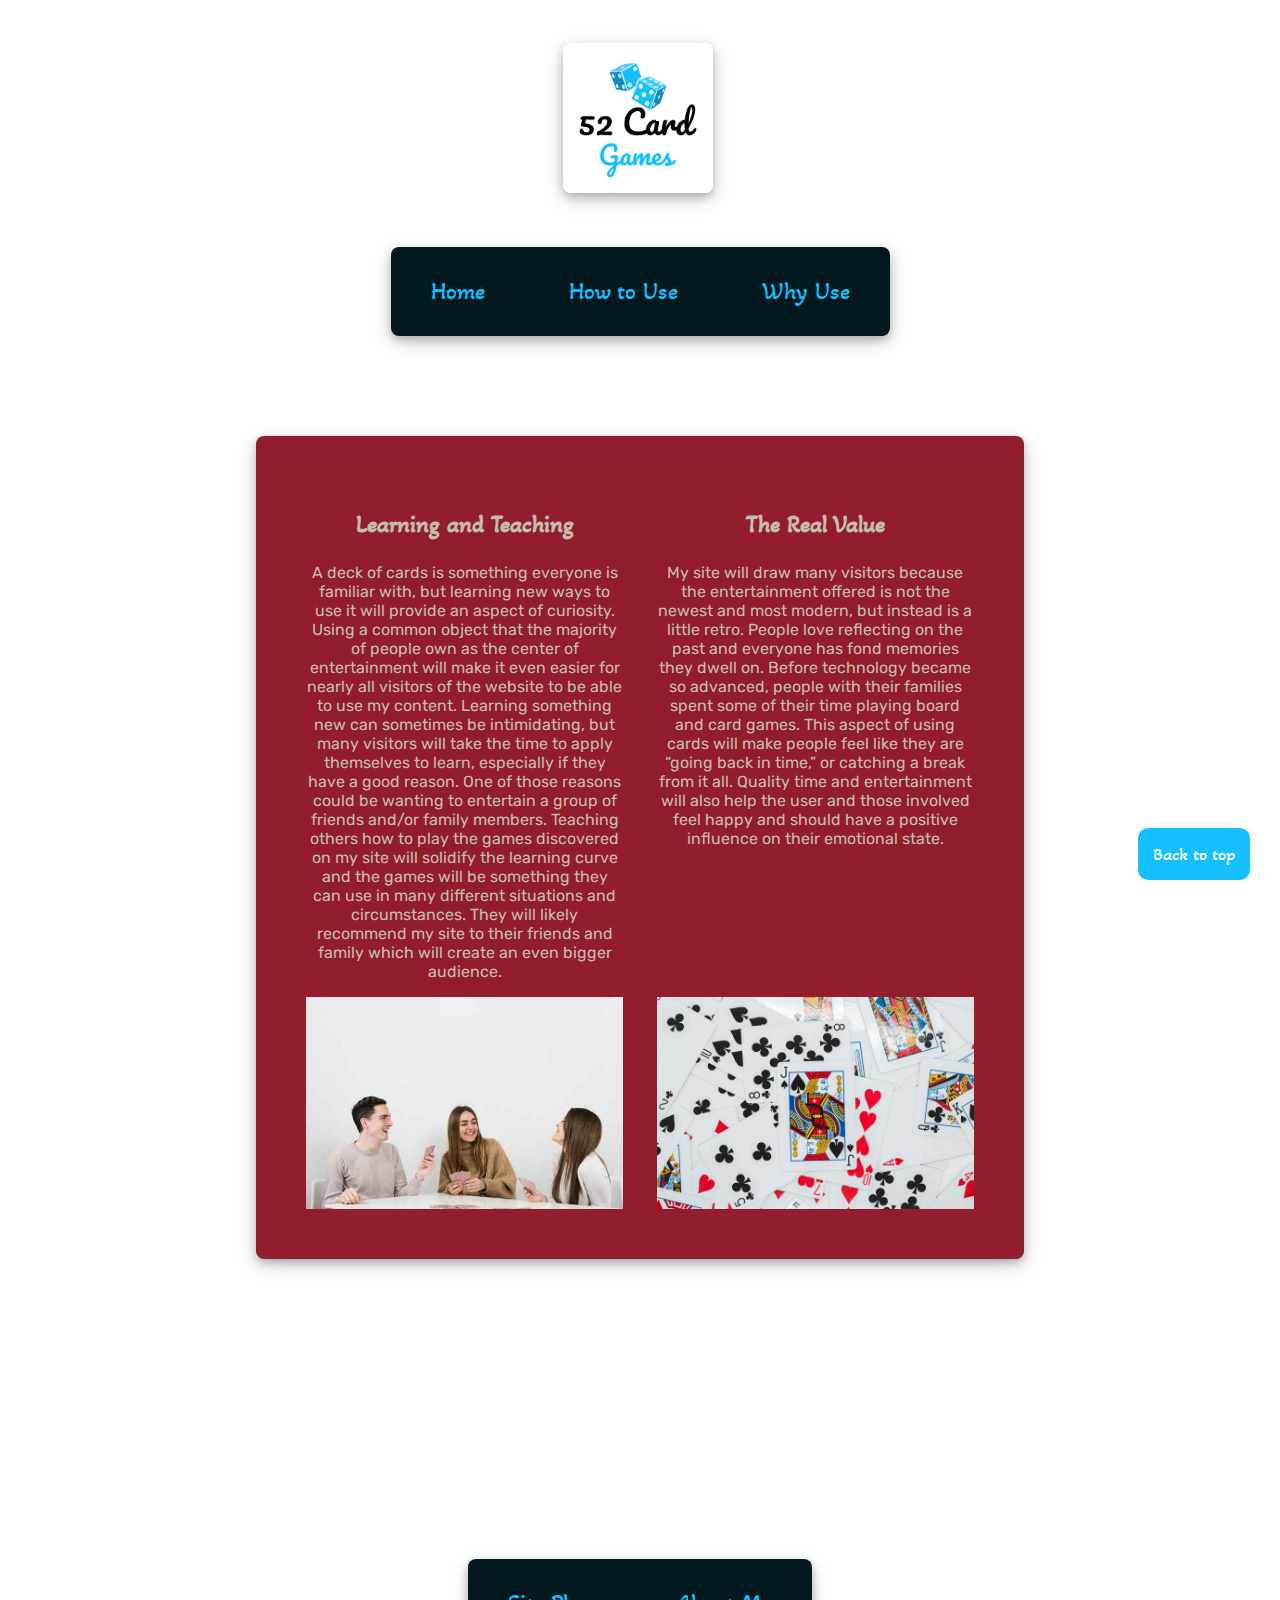
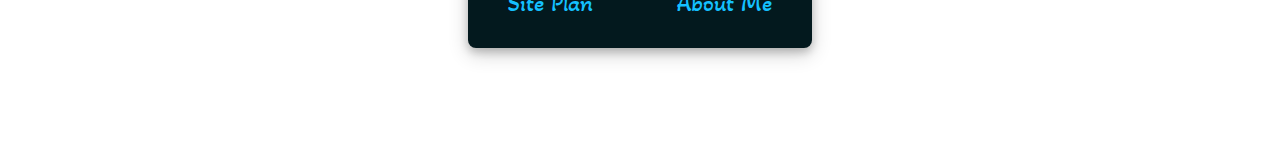
<file: index.html>
<!DOCTYPE html>
<html lang="en">
<head>
    <meta charset="UTF-8">
    <meta http-equiv="X-UA-Compatible" content="IE=edge">
    <meta name="viewport" content="width=device-width, initial-scale=1.0">
    <link rel="stylesheet" href="./styles/style.css">
    <title>52 Card Games</title>
    <script>

    let mybutton = document.getElementById("totop");

window.onscroll = function() {scrollFunction()};

function scrollFunction() {
  if (document.body.scrollTop > 0 || document.documentElement.scrollTop > 0) {
    mybutton.style.display = "block";
  } else {
    mybutton.style.display = "none";
  }
}
// When the user clicks on the button, scroll to the top of the document
function topFunction() {
  document.body.scrollTop = 0; // For Safari
  document.documentElement.scrollTop = 0; // For Chrome, Firefox, IE and Opera
}
    </script>
</head>
<body class="homebody">
    <a class="logo" href="./index.html"><img src="./images/improvedLogo.png" alt="logo image"></a>
    
        <nav class="navbar">
            <a href="./index.html">Home</a>
            <a href="./howto.html">How to Use</a>
            <a href="./why.html">Why Use</a>
            
        </nav>
    <div class="indcontent">
      <div class="item1">
      <h3>Learning and Teaching</h3>
      <p>
        A deck of cards is something everyone is familiar with, but learning new ways to use it will provide an aspect of curiosity. Using a common object that the majority of people own as the center of entertainment will make it even easier for nearly all visitors of the website to be able to use my content. Learning something new can sometimes be intimidating, but many visitors will take the time to apply themselves to learn, especially if they have a good reason. One of those reasons could be wanting to entertain a group of friends and/or family members. Teaching others how to play the games discovered on my site will solidify the learning curve and the games will be something they can use in many different situations and circumstances. They will likely recommend my site to their friends and family which will create an even bigger audience.
      </p>
      
      <!--Image by <a href="https://www.freepik.com/free-photo/front-view-happy-friends-playing-cards-game_5062375.htm#query=family%20card%20game&position=44&from_view=search&track=sph">Freepik</a> -->
    </div>
    <div class="item2">
      <h3>The Real Value</h3>
      <p>My site will draw many visitors because the entertainment offered is not the newest and most modern, but instead is a little retro. People love reflecting on the past and everyone has fond memories they dwell on. Before technology became so advanced, people with their families spent some of their time playing board and card games. This aspect of using cards will make people feel like they are “going back in time,” or catching a break from it all. Quality time and entertainment will also help the user and those involved feel happy and should have a positive influence on their emotional state.
      </p>
      
    </div>
    <img src="./images/friendsO.jpg " alt="happy friends playing cards">
    <img src="./images/pileO.jpg" alt="pile of cards">
    </div>
    <button onclick="topFunction()" id="totop">
        Back to top
    </button>
    
      <footer class="foot">
        <nav class="footnav">
            <a href="./site-plan.html">Site Plan</a>
            <a href="https://cosmo4.github.io/WebFundamentalsWDD130/aboutme/">About Me</a>
        </nav>

      </footer>
</body>

</html>
</file>
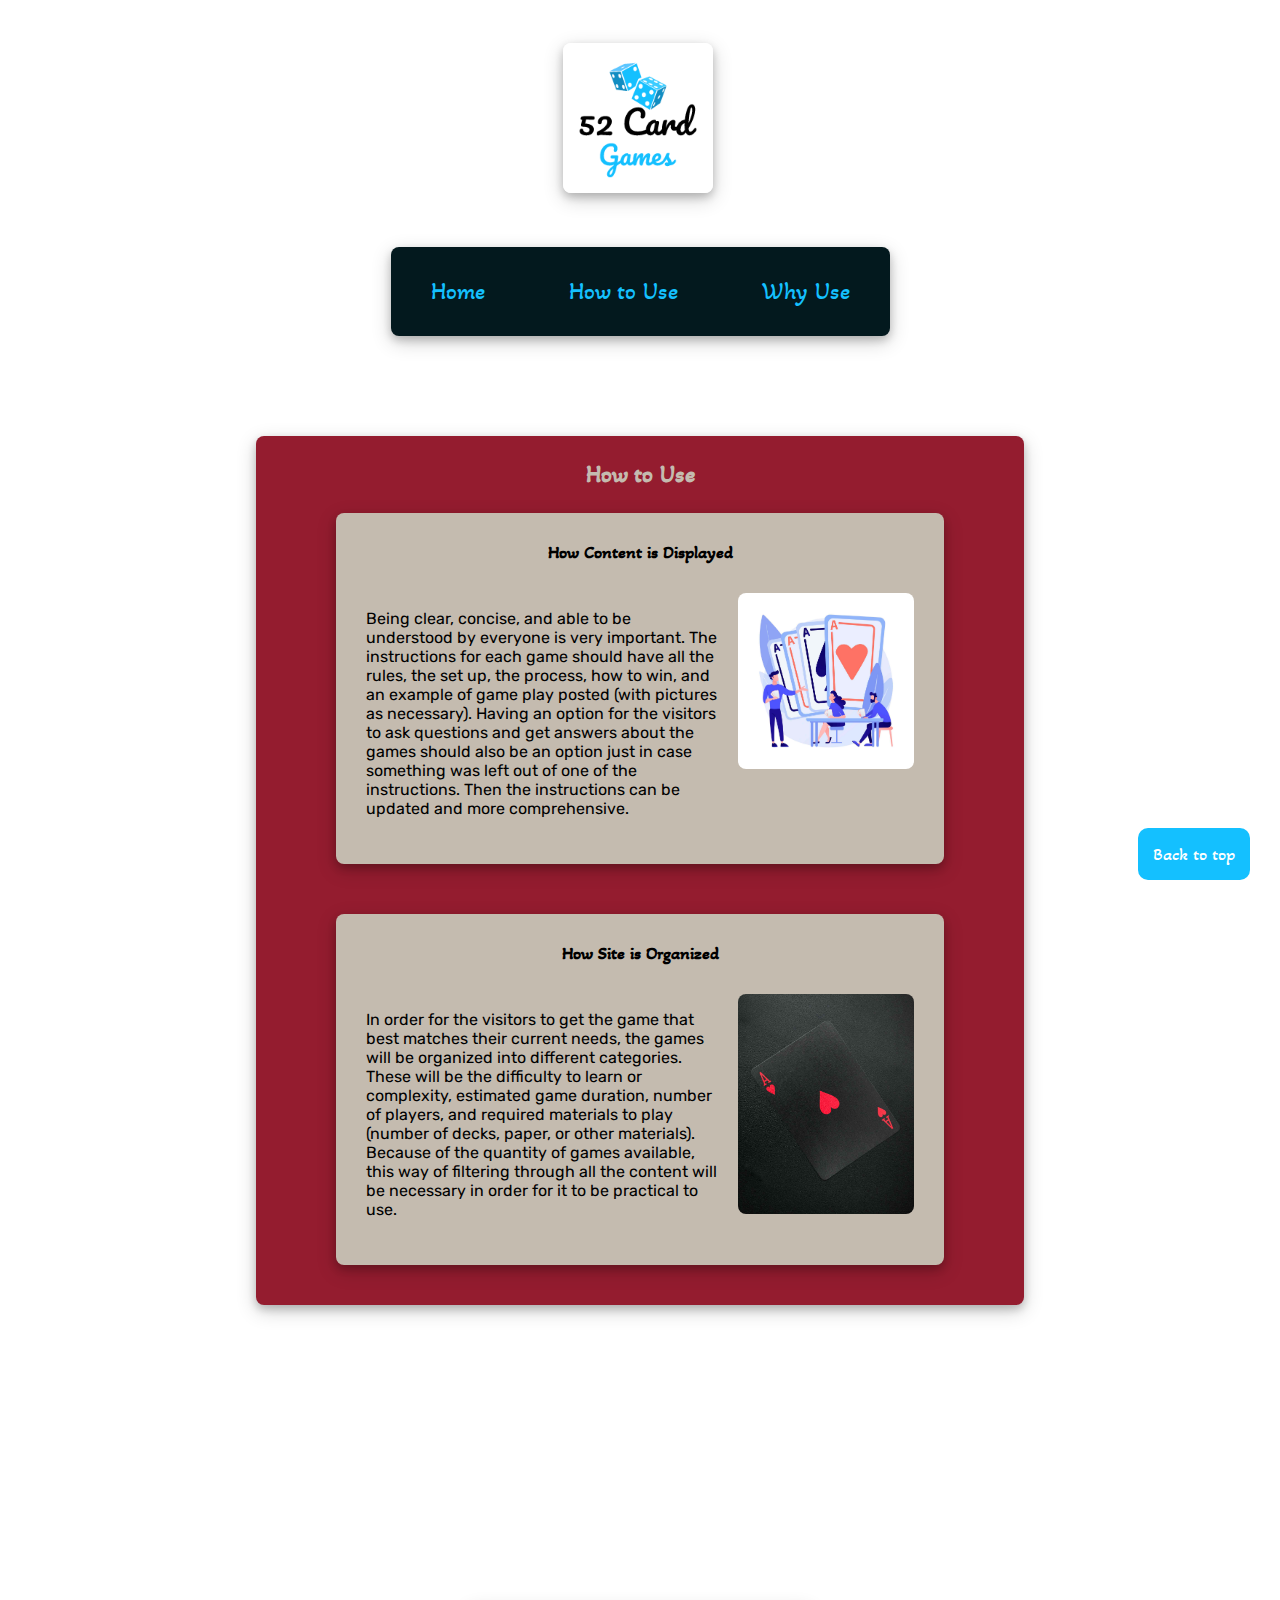
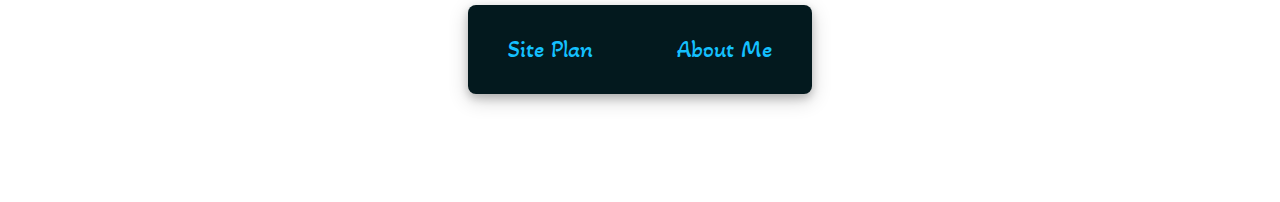
<file: howto.html>
<!DOCTYPE html>
<html lang="en">
<head>
    <meta charset="UTF-8">
    <meta http-equiv="X-UA-Compatible" content="IE=edge">
    <meta name="viewport" content="width=device-width, initial-scale=1.0">
    <link rel="stylesheet" href="./styles/style.css">
    <title>How to Use</title>
    <script>

      let mybutton = document.getElementById("totop");
  
  window.onscroll = function() {scrollFunction()};
  
  function scrollFunction() {
    if (document.body.scrollTop > 0 || document.documentElement.scrollTop > 0) {
      mybutton.style.display = "block";
    } else {
      mybutton.style.display = "none";
    }
  }
  // When the user clicks on the button, scroll to the top of the document
  function topFunction() {
    document.body.scrollTop = 0; // For Safari
    document.documentElement.scrollTop = 0; // For Chrome, Firefox, IE and Opera
  }
      </script>
</head>
<body class="howtobody">
  <a class="logo" href="./index.html"><img src="./images/improvedLogo.png" alt="logo image"></a>

    <nav class="navbar">
        <a href="./index.html">Home</a>
        <a href="./howto.html">How to Use</a>
        <a href="./why.html">Why Use</a>
        
    </nav>
    <div class="howcontent">
        <h3>How to Use</h3>
      <div class="display">
        <h5>How Content is Displayed</h5>
      <p>
        Being clear, concise, and able to be understood by everyone is very important. The instructions for each game should have all the rules, the set up, the process, how to win, and an example of game play posted (with pictures as necessary). Having an option for the visitors to ask questions and get answers about the games should also be an option just in case something was left out of one of the instructions. Then the instructions can be updated and more comprehensive. 
      </p>
      <img src="./images/instructO.jpg" alt="instructor of card game">
      <!-- <a href="https://www.freepik.com/free-vector/play-cards-abstract-concept-vector-illustration-family-card-games-time-spending-play-with-friends-home-sitting-activities-legal-fun-gambling-stay-home-activity-idea-abstract-metaphor_11667147.htm#query=family%20card%20game&position=32&from_view=search&track=sph">Image by vectorjuice</a> on Freepik -->
    </div>
    <div class="organized">
      <h5>How Site is Organized</h5>
      <p>In order for the visitors to get the game that best matches their current needs, the games will be organized into different categories. These will be the difficulty to learn or complexity, estimated game duration, number of players, and required materials to play (number of decks, paper, or other materials). Because of the quantity of games available, this way of filtering through all the content will be necessary in order for it to be practical to use.</p>
      <img src="./images/aceO.jpg" alt="Ace card">
      <!-- <a href="https://www.pexels.com/photo/ace-of-hearts-card-on-black-background-4253623/"> </a> -->
    </div>
    </div>

<button onclick="topFunction()" id="totop">
  Back to top
</button>
<footer class="foot">
    <nav class="footnav">
        <a href="./site-plan.html">Site Plan</a>
        <a href="https://cosmo4.github.io/WebFundamentalsWDD130/aboutme/">About Me</a>
    </nav>

  </footer>
</body>
</html>
</file>
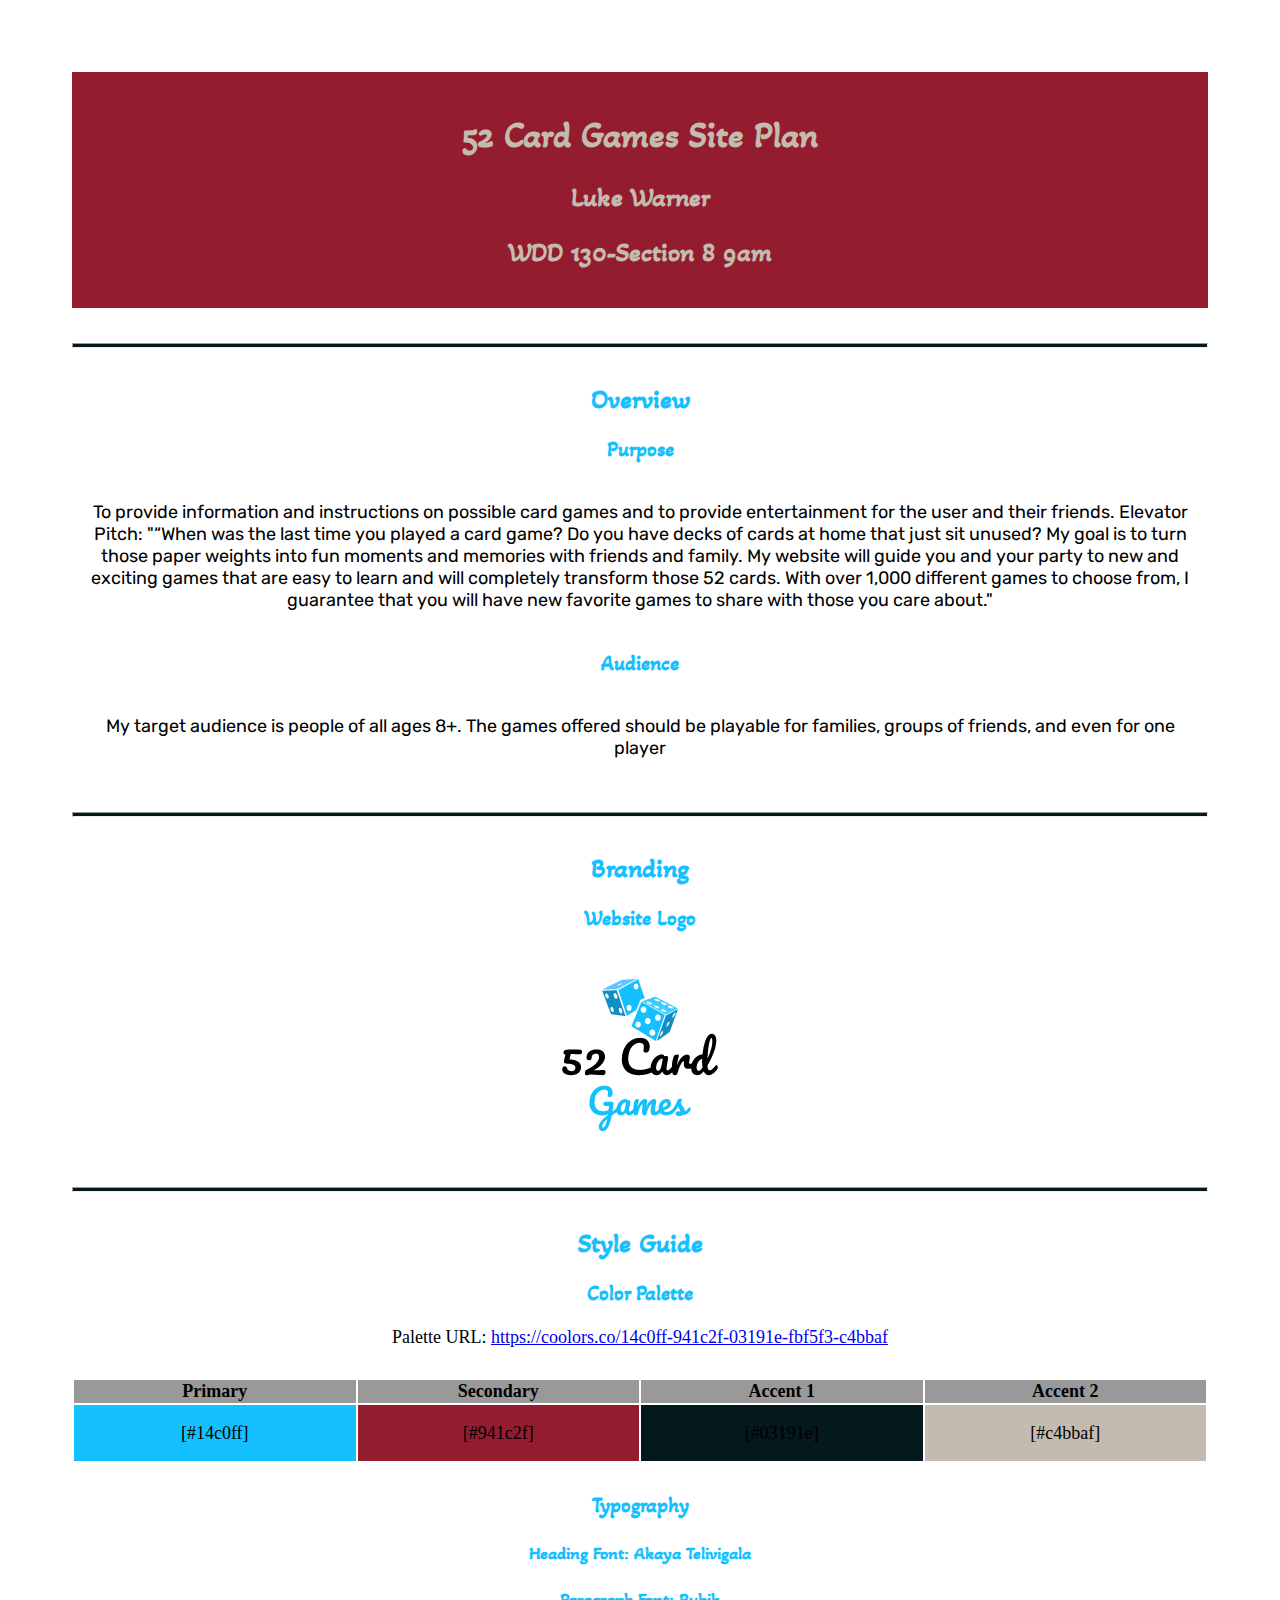
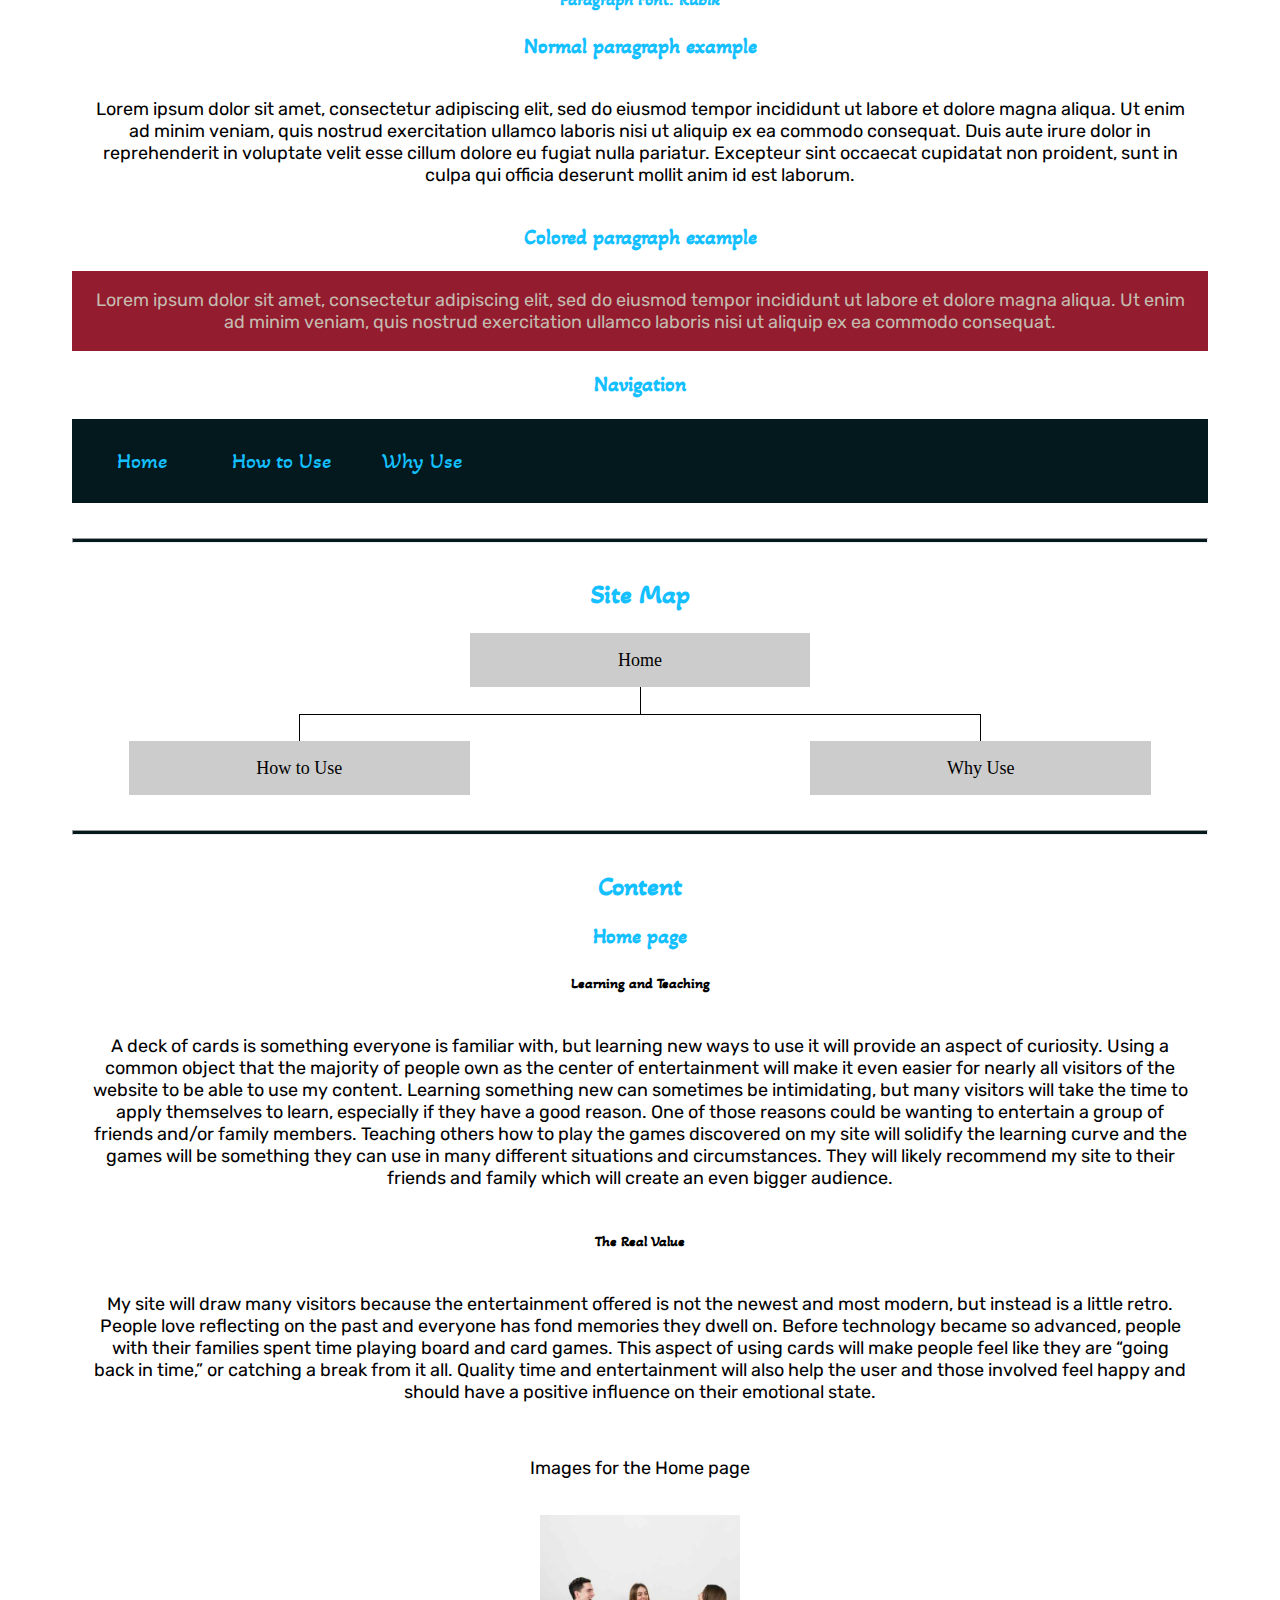
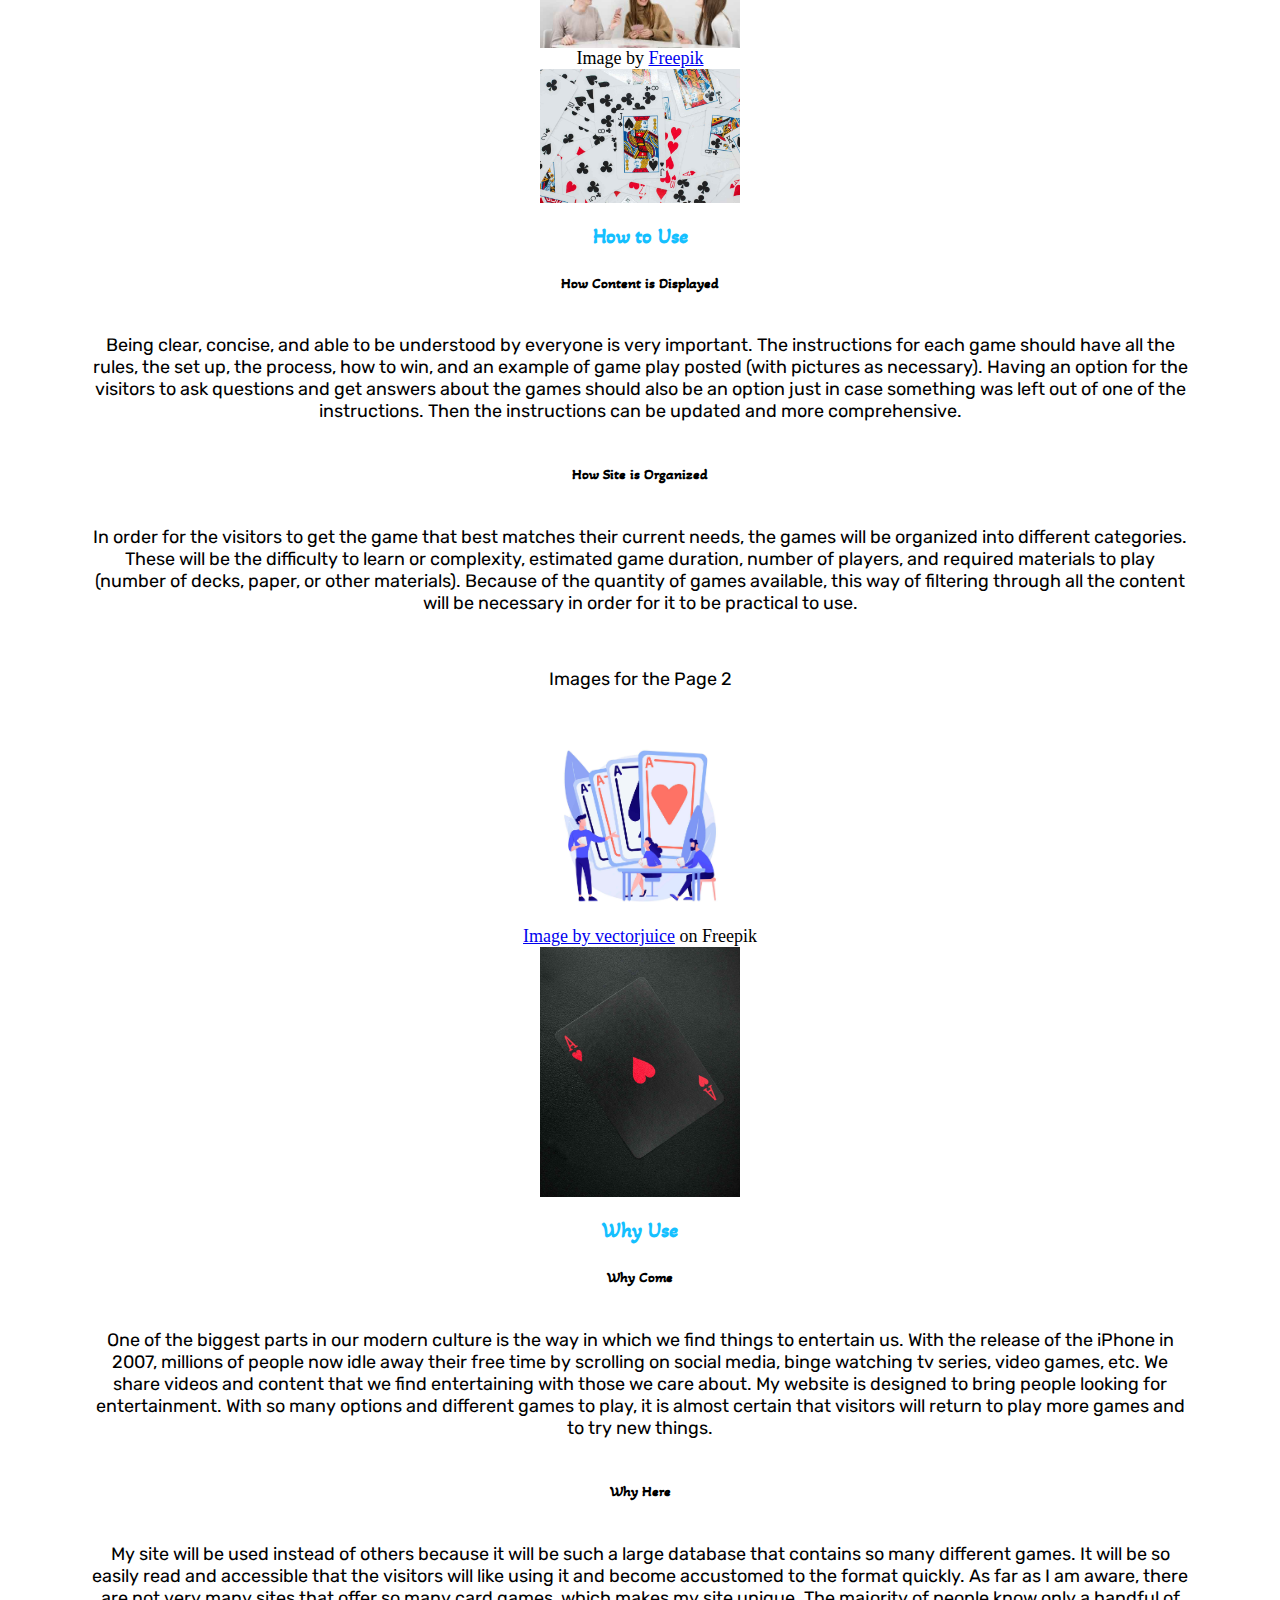
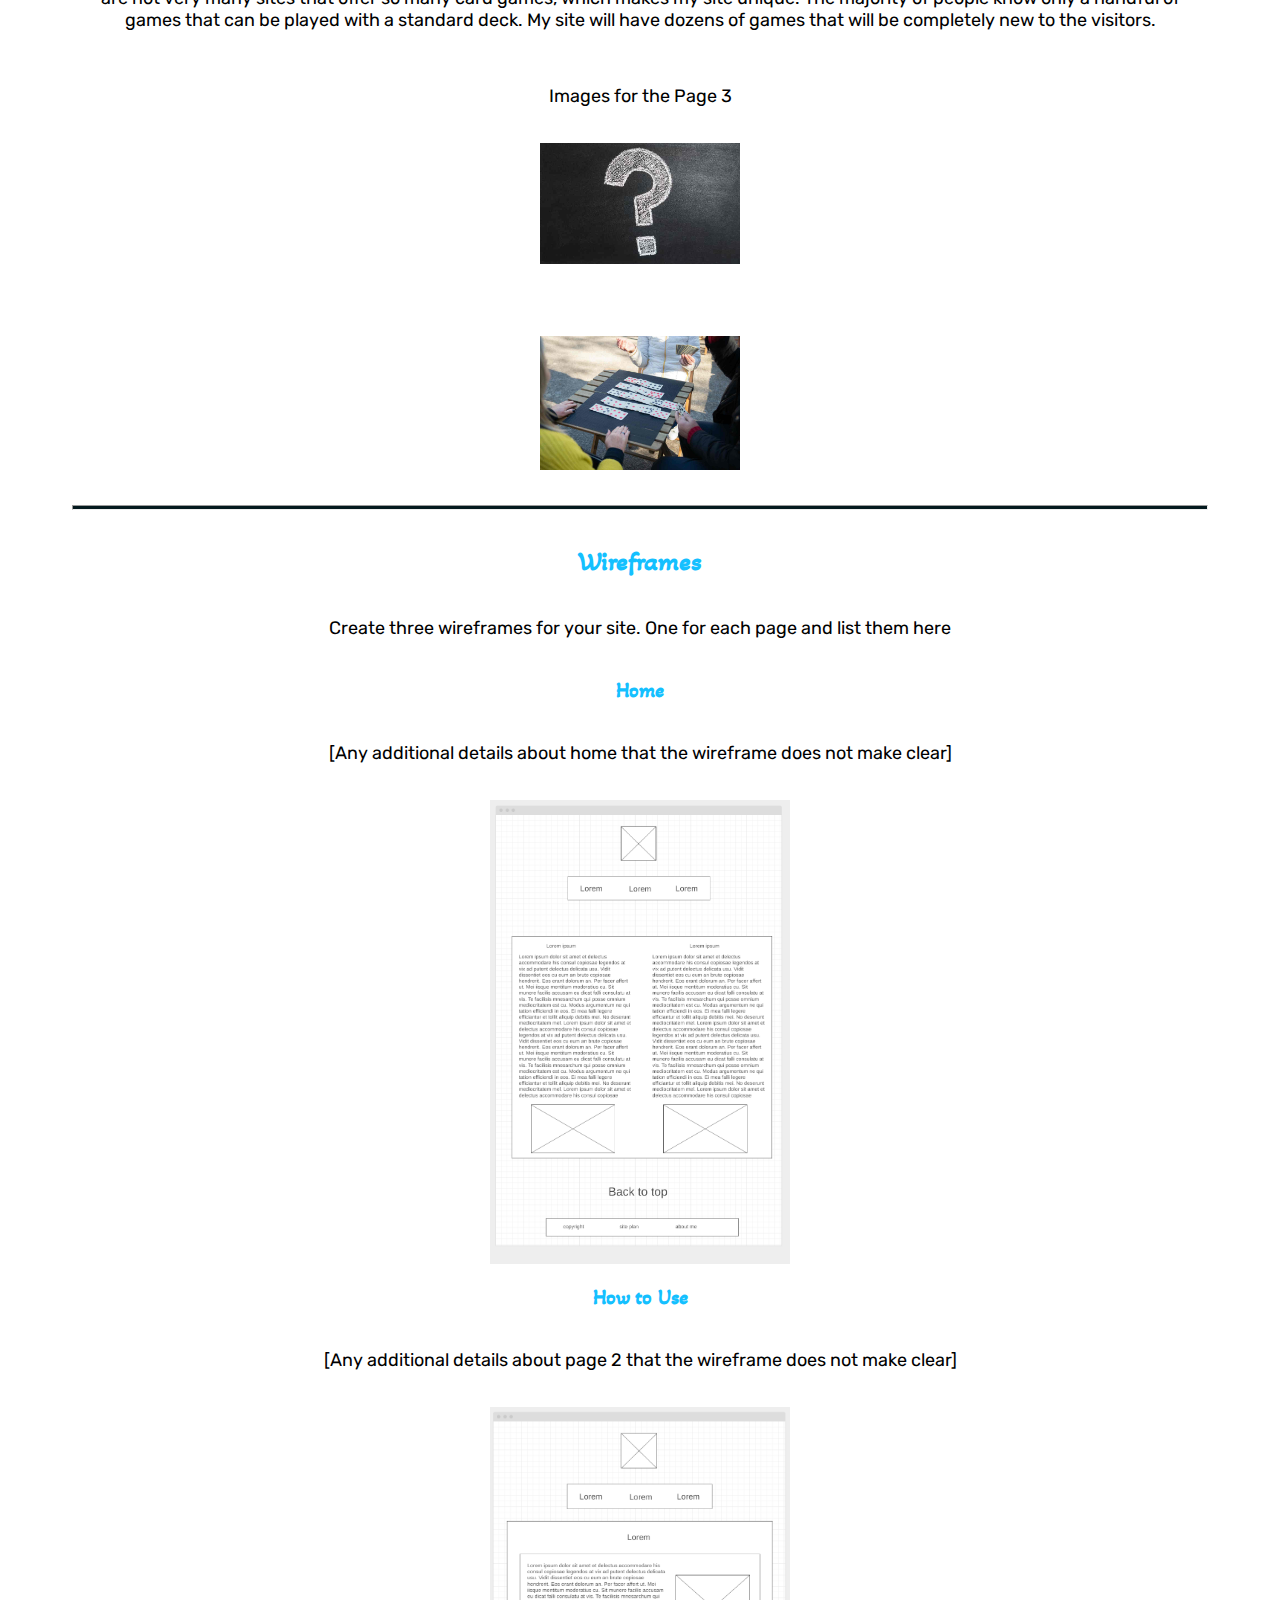
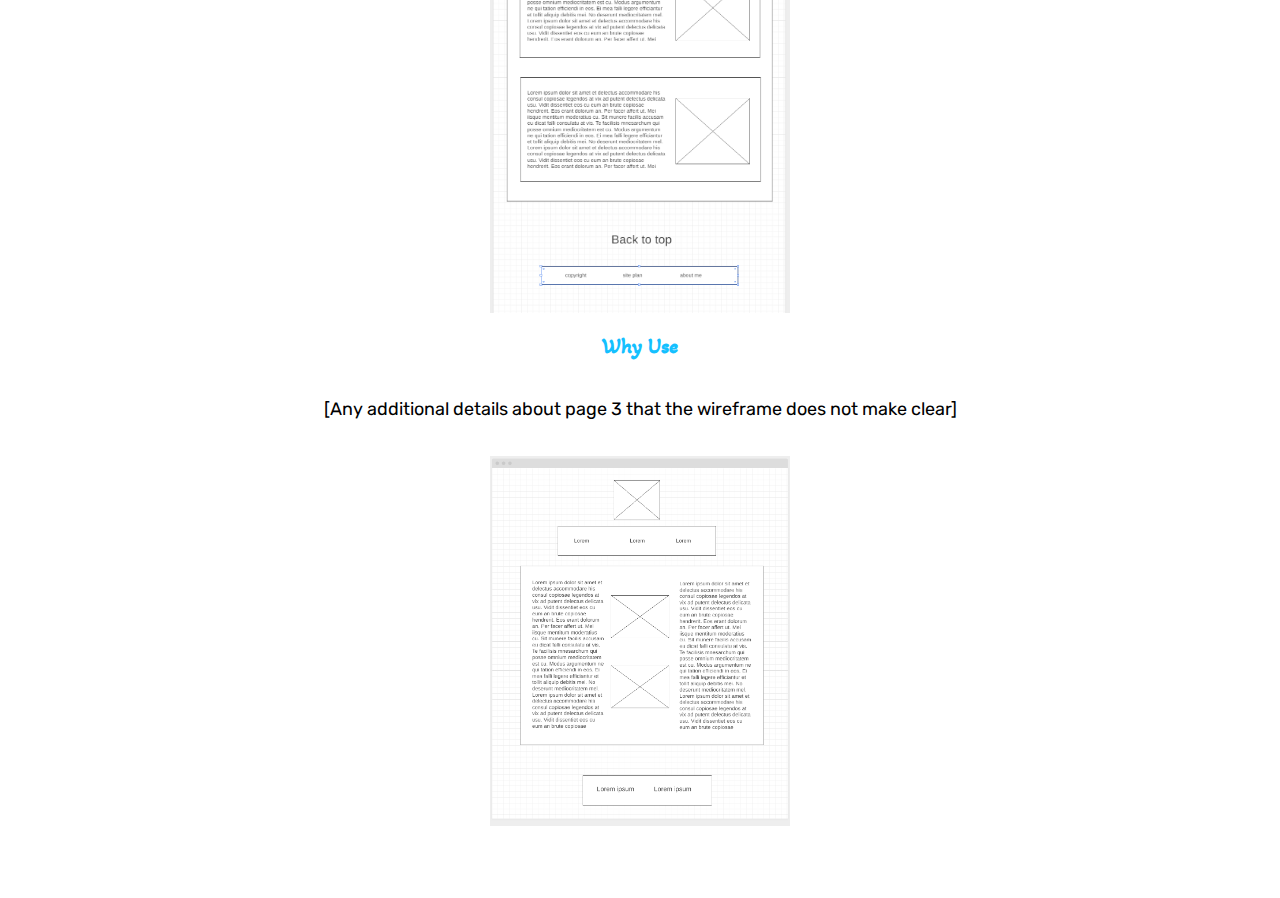
<file: site-plan.html>
<!DOCTYPE html>
<html lang="en-us">
    
  <head>
    <meta charset="utf-8">
    <title>Site Plan</title>
    <link type="text/css" rel="stylesheet" href="styles/site-plan.css">
  </head>

  <body>
    <header>
      <h1>52 Card Games Site Plan</h1>
      <h2>Luke Warner</h2>
      <h2>WDD 130-Section 8 9am</h2>
      <!-- In the header above, add the name or your site, your name and class number. For example if you are in section 3 you would put WDD 130.03 -->
    </header>
    <main>

      <!-- ------------------------Steps 2-3------------------------------ -->
      <hr>
      <h2>Overview</h2>
      <h3>Purpose</h3>
      <p>To provide information and instructions on possible card games and to provide entertainment for the user and their friends.
        Elevator Pitch:
        "“When was the last time you played a card game? Do you have decks of cards at home that just
        sit unused? My goal is to turn those paper weights into fun moments and memories with friends
        and family. My website will guide you and your party to new and exciting games that are easy to
        learn and will completely transform those 52 cards. With over 1,000 different games to choose
        from, I guarantee that you will have new favorite games to share with those you care about."
      </p>  <!-- change this -->


      <h3>Audience</h3>
      <p>My target audience is people of all ages 8+. The games offered should be playable for families, groups of friends, and even for one player</p>  <!-- change this -->

      <hr>
      <h2>Branding</h2>
      <h3>Website Logo</h3>
      <!-- Replace this with some sort of logo for your site.  A logo can be as simple as the name of your site in a nice font :) -->
      <img src="./images/improvedLogo.png" alt="Logo image">
      <hr>
      <h2>
        Style Guide
      </h2>

      <!-- ------------------------Steps 4-8------------------------------ -->

      <h3>
        Color Palette
      </h3>
      <!--  The colors you choose for a website are one of the most important decisions you will make. Follow the instructions on the activity in iLearn then return and replace the color codes below with the hex color codes (the 6 digit numbers that show at the bottom of each color) for the colors you have chosen below.  You should have at least 2 colors but do not have to fill in all 4 if you do not need them.  -->

      <!-- Copy and paste the URL to your finished palette below Make sure to paste it into both spots -->
      Palette URL: <a href="https://coolors.co/14c0ff-941c2f-03191e-fbf5f3-c4bbaf" target="_blank">https://coolors.co/14c0ff-941c2f-03191e-fbf5f3-c4bbaf</a>


      <table class="colors">
        <tr><th>Primary</th><th>Secondary</th><th>Accent 1</th><th>Accent 2</th></tr>
        <!-- Replace the numbers in the boxes below with your hex color codes. Then switch to the site-plan.css file and change your colors there as well. -->
        <tr><td class="primary">[#14c0ff]</td><td class="secondary">[#941c2f]</td><td class="accent1">[#03191e]</td><td class="accent2">[#c4bbaf]</td></tr>
      </table>

      <!-- ------------------------Step 9------------------------------ -->

      <h3>
        Typography
      </h3>
      <!-- Choose a font for your paragraphs (body copy) and headlines. What font(s) have you chosen? Why did you choose what you did?  Make sure to review the list of web safe fonts at W3Schools.org as a starting point.  Think also about which of your colors above you might use for background and font colors. -->

      <h4>
        Heading Font: Akaya Telivigala  <!-- change this -->
      </h4>
      <h4>
        Paragraph Font: Rubik  <!-- change this -->
      </h4>
      <h3>
        Normal paragraph example
      </h3>
      <p>
        Lorem ipsum dolor sit amet, consectetur adipiscing elit, sed do eiusmod tempor incididunt ut labore et dolore magna aliqua. Ut enim ad minim veniam, quis nostrud exercitation ullamco laboris nisi ut aliquip ex ea commodo consequat. Duis aute irure dolor in reprehenderit in voluptate velit esse cillum dolore eu fugiat nulla pariatur. Excepteur sint occaecat cupidatat non proident, sunt in culpa qui officia deserunt mollit anim id est laborum.
      </p>
      <h3>
        Colored paragraph example
      </h3>
      <p class="colored">
        Lorem ipsum dolor sit amet, consectetur adipiscing elit, sed do eiusmod tempor incididunt ut labore et dolore magna aliqua. Ut enim ad minim veniam, quis nostrud exercitation ullamco laboris nisi ut aliquip ex ea commodo consequat. 
      </p>

      <!-- ------------------------Step 10------------------------------ -->

      <h3>
        Navigation
      </h3>
      <!-- Think about how you want your navigation bar to look. In the site-plan.css file change the colors to your colors to get the look you desire. --> 
      <nav>
        <a href="#">Home</a>
        <a href="#">How to Use</a>
        <a href="#">Why Use</a>
      </nav>
      <hr>
      <h2>
        Site Map
      </h2>
      <div class="sitemap">
        <div class="sm-home">
          Home
        </div>
        <div class="sm-page2">
          How to Use <!-- change this -->
        </div>
        <div class="sm-page3">
          Why Use  <!-- change this -->
        </div>

        <div class="top">
          &nbsp;
        </div>
        <div class="left">
          &nbsp;
        </div>
        <div class="right">
          &nbsp;
        </div>

      </div>

      <!-- --------Content Section -------------- -->
      <hr>
      <h2>
        Content
      </h2>
      <h3>Home page</h3>
      <h5>Learning and Teaching</h5>
      <p>
        A deck of cards is something everyone is familiar with, but learning new ways to use it will provide an aspect of curiosity. Using a common object that the majority of people own as the center of entertainment will make it even easier for nearly all visitors of the website to be able to use my content. Learning something new can sometimes be intimidating, but many visitors will take the time to apply themselves to learn, especially if they have a good reason. One of those reasons could be wanting to entertain a group of friends and/or family members. Teaching others how to play the games discovered on my site will solidify the learning curve and the games will be something they can use in many different situations and circumstances. They will likely recommend my site to their friends and family which will create an even bigger audience.
      </p>
      <h5>The Real Value</h5>
      <p>My site will draw many visitors because the entertainment offered is not the newest and most modern, but instead is a little retro. People love reflecting on the past and everyone has fond memories they dwell on. Before technology became so advanced, people with their families spent time playing board and card games. This aspect of using cards will make people feel like they are “going back in time,” or catching a break from it all. Quality time and entertainment will also help the user and those involved feel happy and should have a positive influence on their emotional state.
      </p>
      <p>Images for the Home page</p>
      <img src="./images/friendsO.jpg " alt="happy friends playing cards">
      Image by <a href="https://www.freepik.com/free-photo/front-view-happy-friends-playing-cards-game_5062375.htm#query=family%20card%20game&position=44&from_view=search&track=sph">Freepik</a>
      <img src="./images/pileO.jpg" alt="pile of cards">

      </ul>
      <h3>How to Use</h3>
      <h5>How Content is Displayed</h5>
      <p>
        Being clear, concise, and able to be understood by everyone is very important. The instructions for each game should have all the rules, the set up, the process, how to win, and an example of game play posted (with pictures as necessary). Having an option for the visitors to ask questions and get answers about the games should also be an option just in case something was left out of one of the instructions. Then the instructions can be updated and more comprehensive. 
      </p>
      <h5>How Site is Organized</h5>
      <p>In order for the visitors to get the game that best matches their current needs, the games will be organized into different categories. These will be the difficulty to learn or complexity, estimated game duration, number of players, and required materials to play (number of decks, paper, or other materials). Because of the quantity of games available, this way of filtering through all the content will be necessary in order for it to be practical to use.</p>
      <p>Images for the Page 2</p>
        <img src="./images/instructO.jpg" alt="instructor of card game">
        <a href="https://www.freepik.com/free-vector/play-cards-abstract-concept-vector-illustration-family-card-games-time-spending-play-with-friends-home-sitting-activities-legal-fun-gambling-stay-home-activity-idea-abstract-metaphor_11667147.htm#query=family%20card%20game&position=32&from_view=search&track=sph">Image by vectorjuice</a> on Freepik
        <img src="./images/aceO.jpg" alt="Ace card">
        <a href="https://www.pexels.com/photo/ace-of-hearts-card-on-black-background-4253623/"> </a>
        

      </ul>
      <h3>Why Use</h3>
      <h5>Why Come</h5>
      <p>
        One of the biggest parts in our modern culture is the way in which we find things to entertain us. With the release of the iPhone in 2007, millions of people now idle away their free time by scrolling on social media, binge watching tv series, video games, etc. We share videos and content that we find entertaining with those we care about. My website is designed to bring people looking for entertainment. With so many options and different games to play, it is almost certain that visitors will return to play more games and to try new things.
      </p>
      <h5>Why Here</h5>
      <p>
        My site will be used instead of others because it will be such a large database that contains so many different games. It will be so easily read and accessible that the visitors will like using it and become accustomed to the format quickly. As far as I am aware, there are not very many sites that offer so many card games, which makes my site unique. The majority of people know only a handful of games that can be played with a standard deck. My site will have dozens of games that will be completely new to the visitors. 
      </p>
      <p>Images for the Page 3</p>
      <img src="./images/questionO.jpg" alt="question mark">
      <p> </p>
      <img src="./images/solitaireO.jpg" alt="solitaire game">

      </ul>
      <hr>
      <div class="wireframe">
      <h2>
        Wireframes
      </h2>
      <p>
        Create three wireframes for your site. One for each page and list them here</p>

      <h3>Home</h3>
      <p>         
        [Any additional details about home that the wireframe does not make clear]
      </p>
      <img src="./images/cardHomePageWireFrame.png" alt="home page wireframe">

      <h3>How to Use</h3>
      <p>         
        [Any additional details about page 2 that the wireframe does not make clear]
      </p>
      <img src="./images/cardHowToWireframe.png" alt="how to page wireframe">

      <h3>Why Use</h3>
      <p>         
        [Any additional details about page 3 that the wireframe does not make clear]
      </p>
      <img src="./images/cardWhyUseWireframe.png" alt="page 3 wireframe">
    </div>
    </main>
  </body>

</html>
</file>
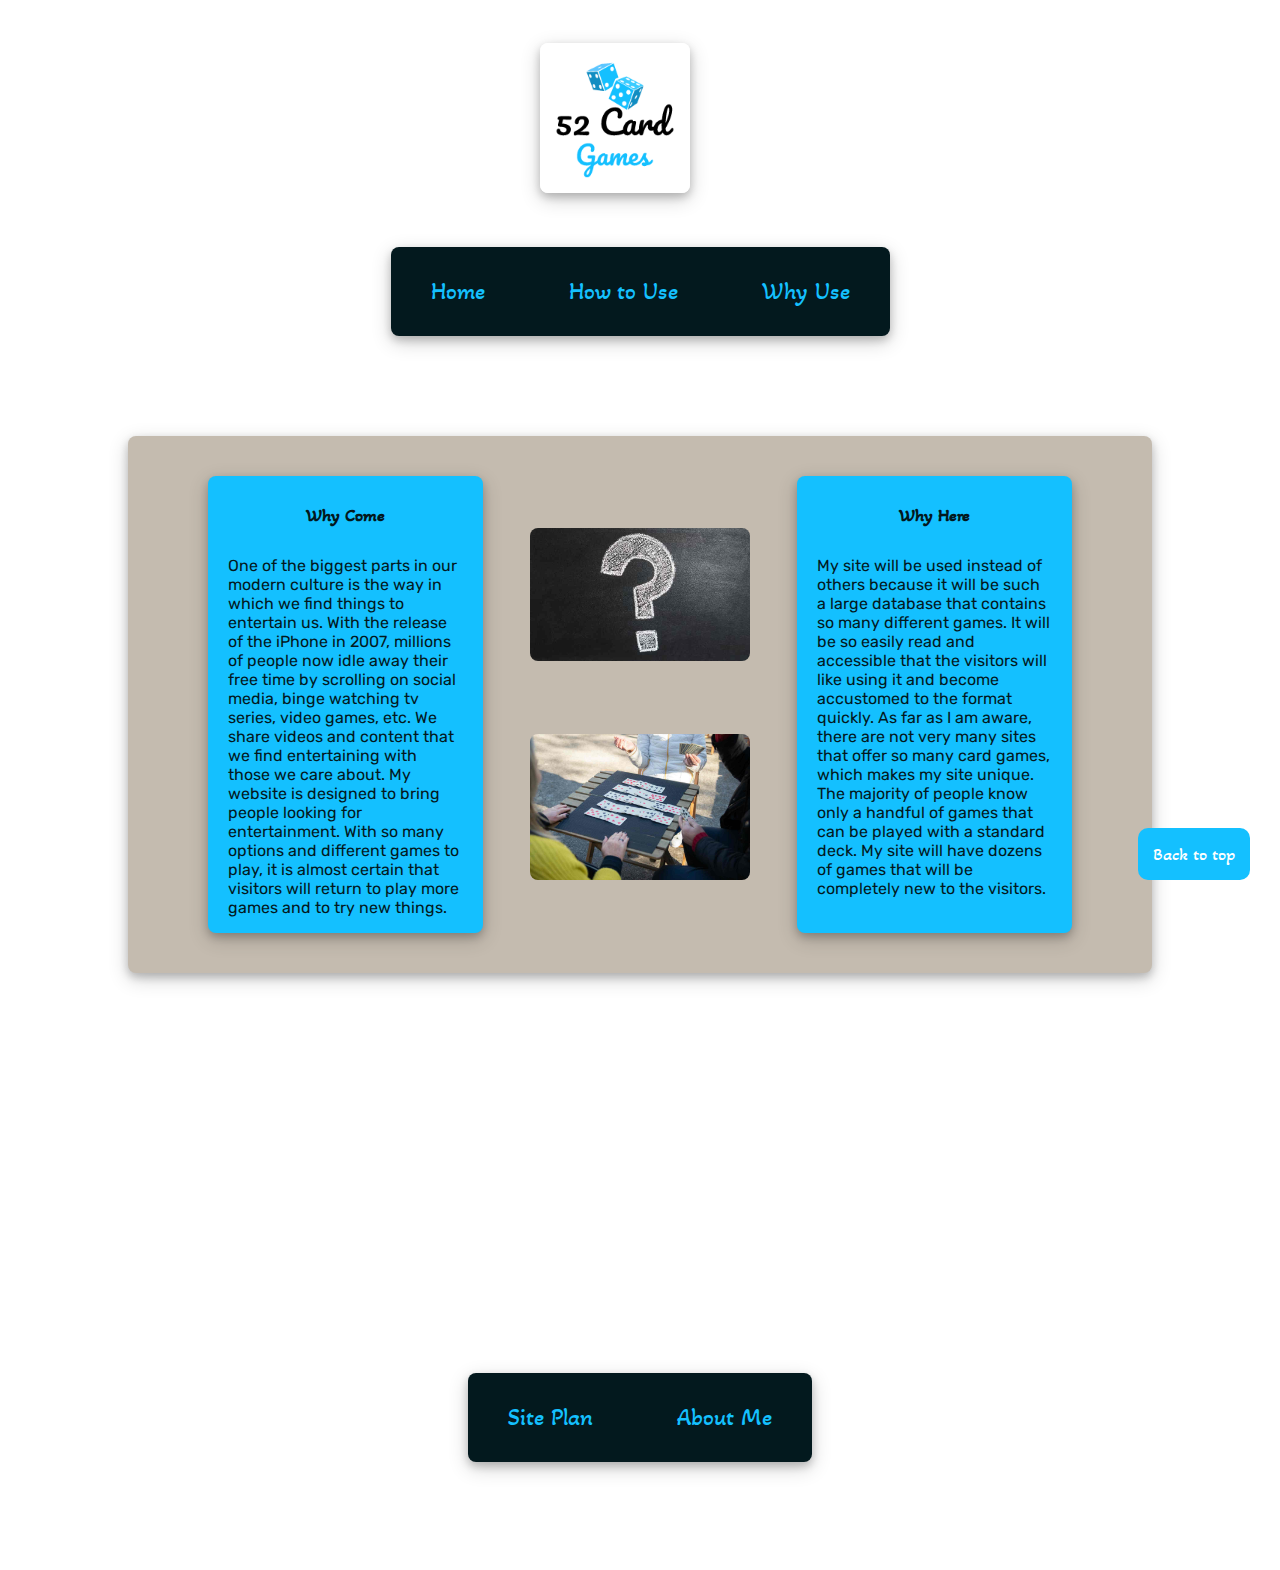
<file: why.html>
<!DOCTYPE html>
<html lang="en">
<head>
    <meta charset="UTF-8">
    <meta http-equiv="X-UA-Compatible" content="IE=edge">
    <meta name="viewport" content="width=device-width, initial-scale=1.0">
    <link rel="stylesheet" href="./styles/style.css">
    <title>Why Use</title>
    <script>
      let mybutton = document.getElementById("totop");
  window.onscroll = function() {scrollFunction()};
  function scrollFunction() {
    if (document.body.scrollTop > 0 || document.documentElement.scrollTop > 0) {
      mybutton.style.display = "block";
    } else {
      mybutton.style.display = "none";
    }
  }
  // When the user clicks on the button, scroll to the top of the document
  function topFunction() {
    document.body.scrollTop = 0; // For Safari
    document.documentElement.scrollTop = 0; // For Chrome, Firefox, IE and Opera
  }
      </script>
</head>
<body class="whybody">
  <a class="logo" href="./index.html"><img src="./images/improvedLogo.png" alt="logo image"></a>
    <nav class="navbar">
        <a href="./index.html">Home</a>
        <a href="./howto.html">How to Use</a>
        <a href="./why.html">Why Use</a>
    </nav>
    <div class="whycontent">
      <section class="whycome">
      <h5>Why Come</h5>
      <p>
        One of the biggest parts in our modern culture is the way in which we find things to entertain us. With the release of the iPhone in 2007, millions of people now idle away their free time by scrolling on social media, binge watching tv series, video games, etc. We share videos and content that we find entertaining with those we care about. My website is designed to bring people looking for entertainment. With so many options and different games to play, it is almost certain that visitors will return to play more games and to try new things.
      </p>
    </section>
    <img id="question" src="./images/questionO.jpg" alt="question mark">
    <img id="sol" src="./images/solitaireO.jpg" alt="solitaire game">
    <section class="whyhere">
      <h5>Why Here</h5>
      <p>
        My site will be used instead of others because it will be such a large database that contains so many different games. It will be so easily read and accessible that the visitors will like using it and become accustomed to the format quickly. As far as I am aware, there are not very many sites that offer so many card games, which makes my site unique. The majority of people know only a handful of games that can be played with a standard deck. My site will have dozens of games that will be completely new to the visitors. 
      </p>
    </section>
    </div>

<button onclick="topFunction()" id="totop">
  Back to top
</button>
<footer class="foot">
    <nav class="footnav">
        <a href="./site-plan.html">Site Plan</a>
        <a href="https://cosmo4.github.io/WebFundamentalsWDD130/aboutme/">About Me</a>
    </nav>

  </footer>
</body>
</html>
</file>
<file: styles/style.css>
@import url('https://fonts.googleapis.com/css2?family=Akaya+Telivigala&family=Rubik&display=swap');

:root {
    /* change the values below to your colors from your palette */
    --primary-color: #14c0ff   ;
    --secondary-color: #941c2f ;
    --accent1-color: #03191e;
    --accent2-color: #c4bbaf;
  
    /* change the values below to your chosen font(s) */
    --heading-font: "Akaya Telivigala";
    --paragraph-font: Rubik, Helvetica, sans-serif;
  
    /* these colors below should be chosen from among your palette colors above */
    --headline-color-on-white: var(--primary-color);  /* headlines on a white background */ 
    --headline-color-on-color: var(--accent2-color); /* headlines on a colored background */ 
    --paragraph-color-on-white: var(--primary-color); /* paragraph text on a white background */ 
    --paragraph-color-on-color: var(--accent2-color); /* paragraph text on a colored background */ 
    --paragraph-background-color: #941c2f  ;
    --nav-link-color: var(--primary-color);
    --nav-background-color: var(--accent1-color);
    --nav-hover-link-color: var(--accent2-color);
    --nav-hover-background-color: var(--primary-color);
  }


/* home page css*/
.homebody {
    display: grid;
    grid-template-columns: 1fr 1fr 1fr 1fr 1fr;
    row-gap: 50px;
    margin-left: 20%;
    margin-right: 20%;
}
.logo {
    grid-column: 3/4;
}
.logo img{
    margin: 0 auto;
    margin-top: 35px;
    width: 150px;
    box-shadow: 0 4px 8px 0 rgba(0, 0, 0, 0.2), 0 6px 20px 0 rgba(0, 0, 0, 0.19);
    border-radius: 8px;
    
}
.navbar {
    grid-column: 1/6;
    grid-row: 2/3;
    margin: 0 auto;
    background-color: #03191e;
    padding-top: 30px;
    padding-bottom: 30px;
    box-shadow: 0 4px 8px 0 rgba(0, 0, 0, 0.2), 0 6px 20px 0 rgba(0, 0, 0, 0.19);
    border-radius: 8px;
}
.footnav {
    background-color: #03191e;
    padding-top: 30px;
    padding-bottom: 30px;
    margin-bottom: 100px;
    box-shadow: 0 4px 8px 0 rgba(0, 0, 0, 0.2), 0 6px 20px 0 rgba(0, 0, 0, 0.19);
    border-radius: 8px;
}
.navbar a, .footnav a {
    color:#14c0ff;
    text-decoration: none;
    font-family: 'Akaya Telivigala', cursive;
    font-size: 1.5em;
    padding: 40px;
}
.navbar a:hover, .footnav a:hover {
    color: var(--accent2-color);
    background-color: #14c0ff;
    border-radius: 8px;
}

.indcontent {
    background-color: #941c2f;
    grid-column: 1/6;
    grid-row: 4/8;
    display:grid;
    grid-template-columns: 1fr 1fr;
    column-gap: 5%;
    text-align: center;
    padding: 50px;
    box-shadow: 0 4px 8px 0 rgba(0, 0, 0, 0.2), 0 6px 20px 0 rgba(0, 0, 0, 0.19);
    border-radius: 8px;
}
.indcontent img {
    width: 100%;
    margin: 0 auto;
}
.indcontent h3 {
    font-family: 'Akaya Telivigala', cursive;
    font-size: 1.5em;
    color: var(--accent2-color);
}
.indcontent p {
    font-family: 'Rubik', sans-serif;
    color: var(--accent2-color);
}
.item1 {
    grid-column: 1/2;
}
.item2 {
    grid-column: 2/3;
}

#totop {
    display: block; 
    position: fixed; /* Fixed/sticky position */
    bottom: 20px; /* Place the button at the bottom of the page */
    right: 30px; /* Place the button 30px from the right */
    z-index: 99; /* Make sure it does not overlap */
    border: none; /* Remove borders */
    outline: none; /* Remove outline */
    background-color:#14c0ff; /* Set a background color */
    color: white; /* Text color */
    cursor: pointer; /* Add a mouse pointer on hover */
    padding: 15px; /* Some padding */
    border-radius: 10px; /* Rounded corners */
    font-size: 18px; /* Increase font size */
    font-family: var(--heading-font);
  }
  
  #totop:hover {
    background-color: #c4bbaf; /* Add a dark-grey background on hover */
    color:#941c2f;
  }
.foot {
    grid-column: 1/6;
    grid-row: 13/14;
    margin: 0 auto;
}


/* How to page CSS */


.howtobody {
    display: grid;
    grid-template-columns: 1fr 1fr 1fr 1fr 1fr;
    row-gap: 50px;
    margin-left: 20%;
    margin-right: 20%;
}
.howcontent {
    grid-column: 1/6;
    grid-row: 4/8;
    background-color: #941c2f;
    padding-bottom: 40px;
    padding-right: 80px;
    padding-left: 80px;
    border-radius: 8px;
    box-shadow: 0 4px 8px 0 rgba(0, 0, 0, 0.2), 0 6px 20px 0 rgba(0, 0, 0, 0.19);
}
.howcontent h3 {
    font-family: var(--heading-font);
    color:#c4bbaf;
    font-size: 1.5em;
    text-align: center;
}
.display {
    display: grid;
    grid-template-columns: 2fr 1fr;
    column-gap: 20px;
    background-color: #c4bbaf;
    padding-right: 30px;
    padding-left: 30px;
    padding-bottom: 30px;
    border-radius: 8px;
    box-shadow: 0 4px 8px 0 rgba(0, 0, 0, 0.2), 0 6px 20px 0 rgba(0, 0, 0, 0.19);
    margin-bottom: 50px;
}
.display h5 {
    font-family: var(--heading-font);
    grid-column: 1/3;
    text-align: center;
    color: black;
    font-size: 1.1em;
}
.display p {
    grid-column: 1/2;
    font-family: var(--paragraph-font);
    color: black;
}
.display img {
    grid-column: 2/3;
    width: 100%;
    border-radius: 8px;
}
.organized {
    display: grid;
    grid-template-columns: 2fr 1fr;
    column-gap: 20px;
    background-color: #c4bbaf;
    padding-right: 30px;
    padding-left: 30px;
    padding-bottom: 30px;
    border-radius: 8px;
    box-shadow: 0 4px 8px 0 rgba(0, 0, 0, 0.2), 0 6px 20px 0 rgba(0, 0, 0, 0.19);
}
.organized h5 {
    font-family: var(--heading-font);
    grid-column: 1/3;
    text-align: center;
    color: black;
    font-size: 1.1em;
}
.organized p {
    grid-column: 1/2;
    font-family: var(--paragraph-font);
    color: black;
}
.organized img {
    grid-column: 2/3;
    width: 100%;
    border-radius: 8px;
}

/*Why Page CSS*/

.whybody {
    display: grid;
    grid-template-columns: 1fr 200px 200px 200px 1fr;
    row-gap: 50px;
    margin-left: 10%;
    margin-right: 10%;
}
.whycontent {
    grid-column: 1/6;
    grid-row: 4/6;
    background-color: var(--accent2-color);
    padding-top:40px;
    padding-bottom: 40px;
    padding-right: 80px;
    padding-left: 80px;
    border-radius: 8px;
    box-shadow: 0 4px 8px 0 rgba(0, 0, 0, 0.2), 0 6px 20px 0 rgba(0, 0, 0, 0.19);
    display: grid;
    grid-template-columns: 1fr 1fr 1fr;
    grid-gap: 20px;
}
.whycontent img {
    grid-column: 2/3;
    width: 220px;
    border-radius: 8px;
    display: flex;
    align-items: center;
}
#question {
    grid-row: 2/3;
    margin: 0 auto;
}
#sol {
    grid-row: 4/5;
    margin: 0 auto;
}
.whycome {
    background-color: #14c0ff;
    color: #03191e;
    padding-left: 20px;
    padding-right: 20px;
    grid-column: 1/2;
    grid-row: 1/6;
    border-radius: 8px;
    box-shadow: 0 4px 8px 0 rgba(0, 0, 0, 0.2), 0 6px 20px 0 rgba(0, 0, 0, 0.19);
}
.whycome p {
    font-family: var(--paragraph-font);
}
.whycome h5 {
    font-size: 1.1em;
    font-family: var(--heading-font);
    text-align: center;
}
.whyhere {
    background-color: #14c0ff;
    color: #03191e;
    padding-left: 20px;
    padding-right: 20px;
    grid-column: 3/4;
    grid-row: 1/6;
    border-radius: 8px;
    box-shadow: 0 4px 8px 0 rgba(0, 0, 0, 0.2), 0 6px 20px 0 rgba(0, 0, 0, 0.19);
}
.whyhere p {
    font-family: var(--paragraph-font);
}
.whyhere h5 {
    font-size: 1.1em;
    font-family: var(--heading-font);
    text-align: center;
}
</file>
<file: styles/site-plan.css>
/* if you are using any Google fonts change the font names below to your fonts. 
Any spaces in your font name should be replaced with a +. 
Fonts are separated by a | */
@import url('https://fonts.googleapis.com/css2?family=Akaya+Telivigala&family=Bungee+Spice&family=Open+Sans&family=Rubik:wght@300&display=swap');

:root {
  /* change the values below to your colors from your palette */
  --primary-color: #14c0ff   ;
  --secondary-color: #941c2f ;
  --accent1-color: #03191e;
  --accent2-color: #c4bbaf;

  /* change the values below to your chosen font(s) */
  --heading-font: "Akaya Telivigala";
  --paragraph-font: Rubik, Helvetica, sans-serif;

  /* these colors below should be chosen from among your palette colors above */
  --headline-color-on-white: var(--primary-color);  /* headlines on a white background */ 
  --headline-color-on-color: var(--accent2-color); /* headlines on a colored background */ 
  --paragraph-color-on-white: var(--primary-color); /* paragraph text on a white background */ 
  --paragraph-color-on-color: var(--accent2-color); /* paragraph text on a colored background */ 
  --paragraph-background-color: #941c2f  ;
  --nav-link-color: var(--primary-color);
  --nav-background-color: var(--accent1-color);
  --nav-hover-link-color: var(--accent2-color);
  --nav-hover-background-color: var(--primary-color);
}


/*  Look around below...but DON'T CHANGE ANYTHING! */

body {
  max-width: 1200px;
  margin: 0 auto;
  padding: 4em;
  font-size: 18px;
  text-align: center;
}
img {
  display: block;
  margin: 0 auto;
  width: 200px;
}
h1, h2, h3, h4, h6 {
  font-family: var(--heading-font);
  color: var(--headline-color-on-white);
}
h5 {
  font-family: var(--heading-font);
  text-align: center;
}
h2 {
  text-align: center;
}
hr {
  height: 3px;
  margin: 35px 0;
  background: var(--accent1-color);
}
header {
  padding: 1em;
  text-align: center;
  color: var(--paragraph-color-on-color);
  background-color: var(--paragraph-background-color);
}
header > h1, header > h2 {
  color: var(--headline-color-on-color);
}

p {
  font-family: var(--paragraph-font);
  color: var(--paragraph-color);
  padding: 1em;
}
.colors {
  width: 100%;
  min-width: 350px;
  margin: 30px auto;
  text-align: center;
}
.colors th {
  background-color: #999;
}
.colors td{
  width: 25%;
  height: 3em;
}

.primary {
  background-color: var(--primary-color);
}
.secondary {
  background-color: var(--secondary-color);
}
.accent1 {
  background-color: var(--accent1-color);
}
.accent2{
  background-color: var(--accent2-color);
}

p.colored {
  background-color: var(--paragraph-background-color);
  color: var(--paragraph-color-on-color);
}

nav {
  font-family: var(--heading-font);
  background-color: var(--nav-background-color);
  line-height: 3em;
  text-align: center;
  font-size: 1.2em;
}
nav  {
  list-style-type: none;
  display: flex;

}
nav a {
  padding:1em;
  min-width: 120px;
  text-decoration: none;
  padding: 10px;

}
nav a:link, nav a:visited {
  color: var(--nav-link-color);
}
nav a:hover {
  color: var(--nav-hover-link-color);
  background-color: var(--nav-hover-background-color);
}
.wireframe img{
  width: 300px;
}
.sitemap {
  display: grid;
  justify-content: center;

  grid-template-columns: repeat(6, 15%);
  grid-template-rows: 3em 1.5em 1.5em 3em;
  grid-template-areas: ". . home home . ."
    ". . . top . ."
    ". left left right right ."
    "page2 page2 . . page3 page3";
}
.sitemap > div {

  text-align: center;

}
.sm-home {
  grid-area: home;
  background-color: #ccc;
  line-height: 3em;
}
.sm-page2 {
  grid-area: page2;
  background-color: #ccc;
  line-height: 3em;
}
.sm-page3 {
  grid-area: page3;
  background-color: #ccc;
  line-height: 3em;
}

.top {
  grid-area: top;
  border-left: 1px solid;
}

.left {
  grid-area: left;
  border-top: 1px solid;
  border-left: 1px solid;
}

.right {
  grid-area: right;
  border-top: 1px solid;
  border-right: 1px solid;
}
</file>
